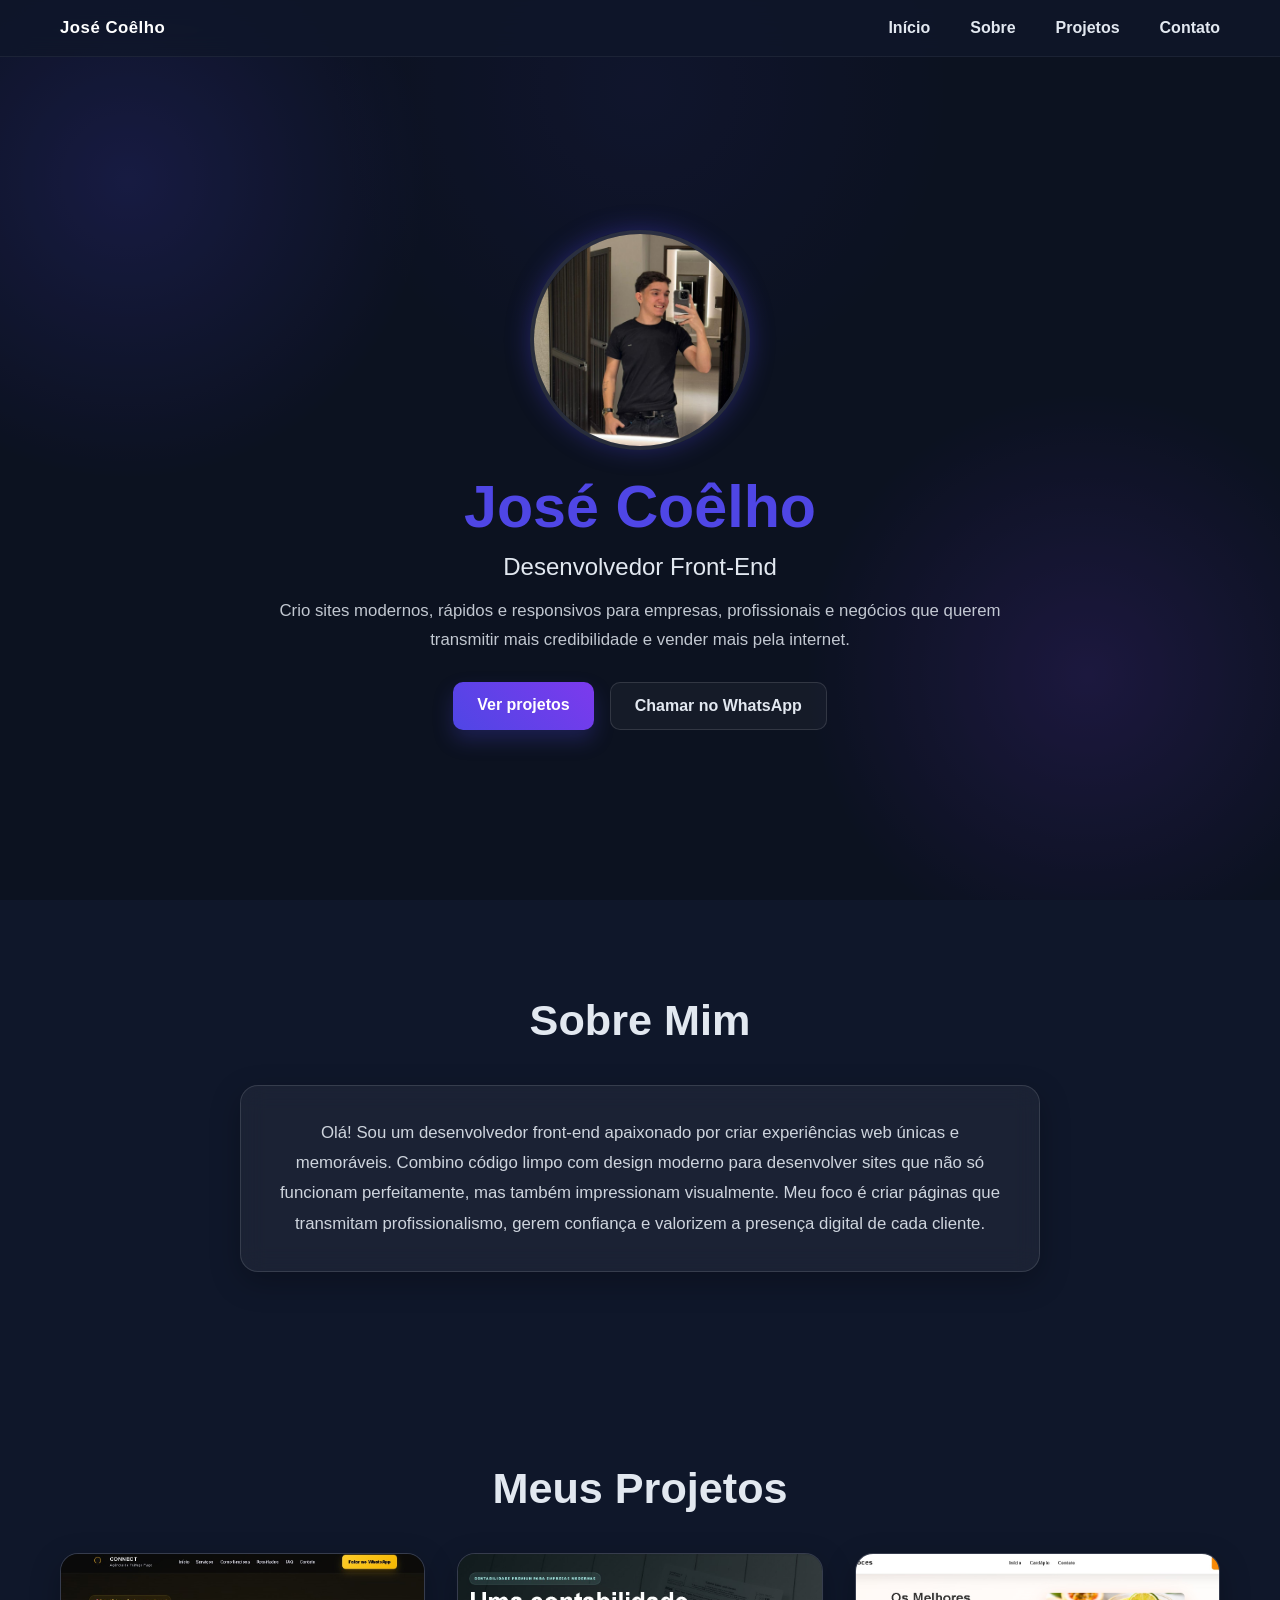
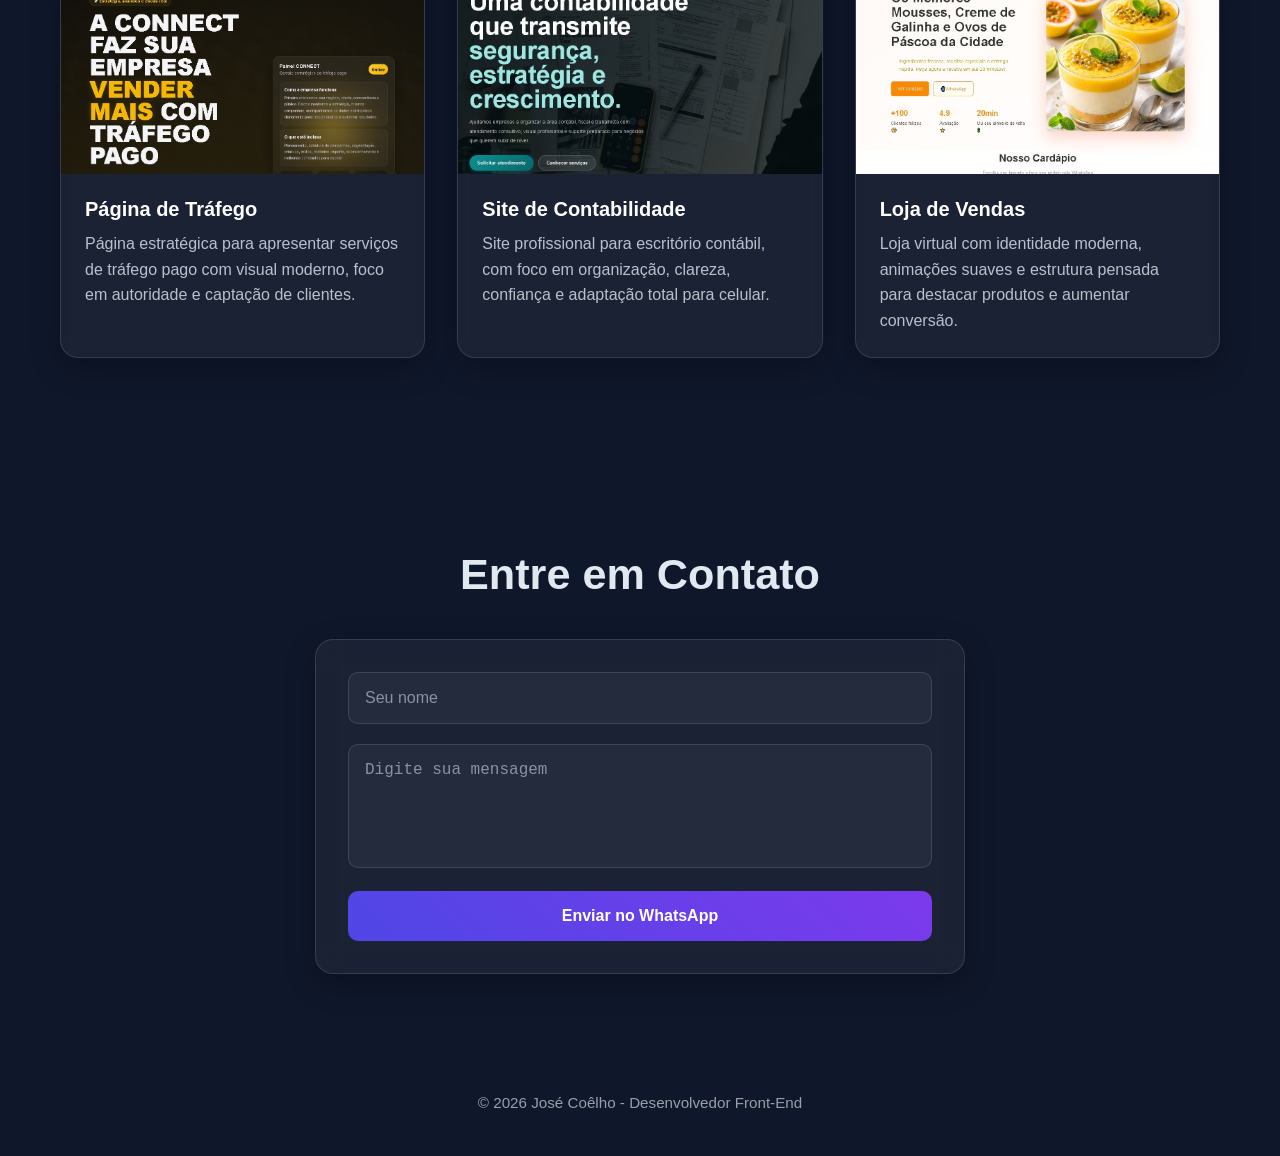
<file: index.html>
<!DOCTYPE html>
<html lang="pt-BR">
<head>
  <meta charset="UTF-8">
  <meta name="viewport" content="width=device-width, initial-scale=1.0">
  <title>José Coêlho | Portfólio Front-End</title>
  <meta name="description" content="Portfólio de José Coêlho, desenvolvedor front-end. Criação de sites modernos, responsivos e profissionais para empresas e negócios.">
  <link rel="stylesheet" href="style.css">
</head>
<body>

  <div class="particulas"></div>

  <nav class="navegacao">
    <div class="container navegacao-conteudo">
      <a href="#inicio" class="logo">José Coêlho</a>

      <ul class="menu" id="menu">
        <li><a href="#inicio" class="menu-link">Início</a></li>
        <li><a href="#sobre" class="menu-link">Sobre</a></li>
        <li><a href="#projetos" class="menu-link">Projetos</a></li>
        <li><a href="#contatos" class="menu-link">Contato</a></li>
      </ul>

      <button class="botao-menu" id="botaoMenu" aria-label="Abrir menu">
        <span></span>
        <span></span>
        <span></span>
      </button>
    </div>
  </nav>

  <main class="cabecalho" id="inicio">
    <div class="container cabecalho-conteudo">
      <img src="img/EU.jpeg" alt="Foto de José Coêlho" class="foto-perfil">

      <h1>José Coêlho</h1>
      <p class="subtitulo">Desenvolvedor Front-End</p>

      <p class="descricao-cabecalho">
        Crio sites modernos, rápidos e responsivos para empresas, profissionais e negócios que querem transmitir mais credibilidade e vender mais pela internet.
      </p>

      <div class="cabecalho-botoes">
        <a href="#projetos" class="botao botao-primario">Ver projetos</a>
        <a href="https://wa.me/5586998079212?text=Olá,%20vim%20pelo%20seu%20portfólio%20e%20quero%20fazer%20um%20orçamento." target="_blank" class="botao botao-secundario">Chamar no WhatsApp</a>
      </div>
    </div>
  </main>

  <section id="sobre" class="sobre">
    <div class="container">
      <h2 class="sobre-titulo">Sobre Mim</h2>

      <div class="sobre-caixa">
        <p class="sobre-paragrafo">
          Olá! Sou um desenvolvedor front-end apaixonado por criar experiências web únicas e memoráveis.
          Combino código limpo com design moderno para desenvolver sites que não só funcionam perfeitamente,
          mas também impressionam visualmente. Meu foco é criar páginas que transmitam profissionalismo,
          gerem confiança e valorizem a presença digital de cada cliente.
        </p>
      </div>
    </div>
  </section>

  <section id="projetos" class="projetos">
    <div class="container">
      <h2 class="projetos-titulo">Meus Projetos</h2>

      <div class="projetos-caixa">
        <article class="projetos-card">
          <img src="img/connect.jpeg " alt="Projeto página de tráfego" class="projeto-imagens">
          <div class="caixa-texto-projeto">
            <h3 class="info-projetos">Página de Tráfego</h3>
            <p class="paragrafo-projetos">
              Página estratégica para apresentar serviços de tráfego pago com visual moderno, foco em autoridade e captação de clientes.
            </p>
          </div>
        </article>

        <article class="projetos-card">
          <img src="img/COELHO.jpeg" alt="Projeto site de contabilidade" class="projeto-imagens">
          <div class="caixa-texto-projeto">
            <h3 class="info-projetos">Site de Contabilidade</h3>
            <p class="paragrafo-projetos">
              Site profissional para escritório contábil, com foco em organização, clareza, confiança e adaptação total para celular.
            </p>
          </div>
        </article>

        <article class="projetos-card">
          <img src="img/LOJA.jpeg" alt="Projeto loja virtual" class="projeto-imagens">
          <div class="caixa-texto-projeto">
            <h3 class="info-projetos">Loja de Vendas</h3>
            <p class="paragrafo-projetos">
              Loja virtual com identidade moderna, animações suaves e estrutura pensada para destacar produtos e aumentar conversão.
            </p>
          </div>
        </article>
      </div>
    </div>
  </section>

  <section id="contatos" class="contatos">
    <div class="container">
      <h2 class="contatos-titulo">Entre em Contato</h2>

      <form class="formulario-contato" id="formulario">
        <div class="grupo-form">
          <input type="text" placeholder="Seu nome" class="campo-form" id="nome" required>
        </div>

        <div class="grupo-form">
          <textarea placeholder="Digite sua mensagem" class="campo-form" id="mensagem" rows="5" required></textarea>
        </div>

        <button type="submit" class="botao-form">Enviar no WhatsApp</button>
      </form>
    </div>
  </section>

  <footer class="rodape">
    <div class="container">
      <p>© 2026 José Coêlho - Desenvolvedor Front-End</p>
    </div>
  </footer>

  <script src="script.js"></script>
</body>
</html>
</file>
<file: style.css>
* {
    margin: 0;
    padding: 0;
    box-sizing: border-box;
}

html {
    scroll-behavior: smooth;
}

:root {
    --primaria: #4f46e5;
    --secundaria: #7c3aed;
    --escuro: #0f172a;
    --maisEscuro: #0a0f1c;
    --claro: #e2e8f0;
    --branco: #ffffff;
    --vidro: rgba(255, 255, 255, 0.08);
    --borda: rgba(255, 255, 255, 0.12);
    --sombra: 0 10px 30px rgba(0, 0, 0, 0.25);
}

body {
    font-family: 'Segoe UI', Tahoma, Geneva, Verdana, sans-serif;
    background-color: var(--escuro);
    color: var(--claro);
    overflow-x: hidden;
}

.container {
    width: 100%;
    max-width: 1200px;
    margin: 0 auto;
    padding: 0 20px;
}

.particulas {
    position: fixed;
    inset: 0;
    z-index: -1;
    opacity: 0.6;
    background:
        radial-gradient(circle at 10% 20%, rgba(79, 70, 229, 0.28) 0%, transparent 22%),
        radial-gradient(circle at 85% 75%, rgba(124, 58, 237, 0.24) 0%, transparent 22%),
        radial-gradient(circle at 50% 10%, rgba(79, 70, 229, 0.10) 0%, transparent 30%),
        var(--maisEscuro);
}

.navegacao {
    position: fixed;
    top: 0;
    left: 0;
    width: 100%;
    padding: 18px 0;
    background: rgba(15, 23, 42, 0.82);
    backdrop-filter: blur(12px);
    border-bottom: 1px solid rgba(255, 255, 255, 0.06);
    z-index: 1000;
}

.navegacao-conteudo {
    display: flex;
    align-items: center;
    justify-content: space-between;
}

.logo {
    text-decoration: none;
    color: var(--branco);
    font-weight: 800;
    font-size: 1.05rem;
    letter-spacing: 0.5px;
}

.menu {
    display: flex;
    align-items: center;
    gap: 2.5rem;
    list-style: none;
}

.menu-link {
    text-decoration: none;
    color: var(--claro);
    font-weight: 700;
    position: relative;
    padding: 0.5rem 0;
    transition: color 0.3s ease;
}

.menu-link:hover {
    color: var(--branco);
}

.menu-link::before {
    content: '';
    height: 2px;
    width: 0;
    position: absolute;
    bottom: 0;
    left: 0;
    background: linear-gradient(90deg, var(--primaria), var(--secundaria));
    transition: width 0.4s ease;
    border-radius: 999px;
}

.menu-link:hover::before {
    width: 100%;
}

.botao-menu {
    display: none;
    background: transparent;
    border: none;
    cursor: pointer;
}

.botao-menu span {
    display: block;
    width: 26px;
    height: 3px;
    margin: 5px 0;
    border-radius: 999px;
    background: var(--branco);
}

.cabecalho {
    min-height: 100vh;
    display: flex;
    align-items: center;
    padding-top: 120px;
    padding-bottom: 60px;
}

.cabecalho-conteudo {
    display: flex;
    flex-direction: column;
    align-items: center;
    text-align: center;
}

.foto-perfil {
    width: 220px;
    height: 220px;
    border-radius: 50%;
    object-fit: cover;
    object-position: center;
    display: block;
    border: 4px solid rgba(255, 255, 255, 0.12);
    box-shadow: 0 0 25px rgba(79, 70, 229, 0.35);
    animation: flutuar 5s ease-in-out infinite;
}

h1 {
    font-size: 3.7rem;
    color: var(--primaria);
    font-weight: 800;
    margin-top: 24px;
    margin-bottom: 14px;
    line-height: 1.1;
}

.subtitulo {
    font-size: 1.5rem;
    color: var(--claro);
    margin-bottom: 16px;
}

.descricao-cabecalho {
    max-width: 760px;
    font-size: 1.05rem;
    line-height: 1.7;
    color: rgba(226, 232, 240, 0.85);
    margin-bottom: 28px;
}

.cabecalho-botoes {
    display: flex;
    gap: 1rem;
    flex-wrap: wrap;
    justify-content: center;
}

.botao {
    text-decoration: none;
    padding: 14px 24px;
    border-radius: 10px;
    font-weight: 700;
    transition: all 0.35s ease;
}

.botao-primario {
    background: linear-gradient(45deg, var(--primaria), var(--secundaria));
    color: var(--branco);
    box-shadow: 0 10px 20px rgba(79, 70, 229, 0.25);
}

.botao-primario:hover {
    transform: translateY(-4px);
    box-shadow: 0 16px 28px rgba(79, 70, 229, 0.35);
}

.botao-secundario {
    color: var(--claro);
    border: 1px solid var(--borda);
    background: rgba(255, 255, 255, 0.04);
}

.botao-secundario:hover {
    transform: translateY(-4px);
    background: rgba(255, 255, 255, 0.08);
}

.sobre,
.projetos,
.contatos {
    padding: 6rem 0;
}

.sobre-titulo,
.projetos-titulo,
.contatos-titulo {
    font-size: 2.7rem;
    color: var(--claro);
    text-align: center;
    margin-bottom: 2.5rem;
}

.sobre-caixa,
.formulario-contato {
    padding: 2rem;
    max-width: 800px;
    margin: 0 auto;
    border-radius: 18px;
    border: 1px solid var(--borda);
    background: rgba(255, 255, 255, 0.05);
    backdrop-filter: blur(12px);
    box-shadow: var(--sombra);
}

.sobre-paragrafo {
    text-align: center;
    font-size: 1.05rem;
    line-height: 1.8;
    color: rgba(226, 232, 240, 0.9);
}

.projetos-caixa {
    display: grid;
    grid-template-columns: repeat(3, 1fr);
    gap: 2rem;
}

.projetos-card {
    background: rgba(255, 255, 255, 0.05);
    border-radius: 18px;
    backdrop-filter: blur(8px);
    border: 1px solid var(--borda);
    overflow: hidden;
    transition: all 0.4s ease;
    cursor: pointer;
    box-shadow: var(--sombra);
}

.projetos-card:hover {
    box-shadow: 0 18px 35px rgba(79, 70, 229, 0.18);
    transform: translateY(-10px) scale(1.02);
}

.projeto-imagens {
    height: 220px;
    width: 100%;
    object-fit: cover;
    display: block;
}

.caixa-texto-projeto {
    padding: 1.5rem;
}

.info-projetos {
    margin-bottom: 10px;
    font-size: 1.25rem;
    color: var(--branco);
}

.paragrafo-projetos {
    color: rgba(226, 232, 240, 0.8);
    line-height: 1.6;
}

.formulario-contato {
    max-width: 650px;
}

.grupo-form {
    margin-bottom: 1.2rem;
}

.campo-form {
    width: 100%;
    padding: 1rem 1rem;
    background: rgba(255, 255, 255, 0.04);
    border-radius: 10px;
    color: var(--claro);
    border: 1px solid var(--borda);
    outline: none;
    font-size: 1rem;
    transition: all 0.3s ease;
    resize: none;
}

.campo-form::placeholder {
    color: rgba(226, 232, 240, 0.55);
}

.campo-form:focus {
    border-color: var(--secundaria);
    box-shadow: 0 0 0 4px rgba(124, 58, 237, 0.12);
    transform: translateY(-2px);
}

.botao-form {
    color: var(--branco);
    background: linear-gradient(45deg, var(--primaria), var(--secundaria));
    padding: 1rem 2rem;
    border: none;
    border-radius: 10px;
    cursor: pointer;
    width: 100%;
    font-size: 1rem;
    font-weight: 700;
    transition: all 0.35s ease;
}

.botao-form:hover {
    transform: translateY(-4px);
    box-shadow: 0 8px 20px rgba(79, 70, 229, 0.35);
}

.rodape {
    padding: 24px 0 40px;
    text-align: center;
    color: rgba(226, 232, 240, 0.65);
    font-size: 0.95rem;
}

@keyframes flutuar {
    0%, 100% {
        transform: translateY(0);
    }

    50% {
        transform: translateY(-16px);
    }
}

@media (max-width: 992px) {
    .projetos-caixa {
        grid-template-columns: repeat(2, 1fr);
    }

    h1 {
        font-size: 3rem;
    }
}

@media (max-width: 768px) {
    .botao-menu {
        display: block;
        z-index: 1001;
    }

    .menu {
        position: absolute;
        top: 100%;
        right: 20px;
        width: 220px;
        flex-direction: column;
        align-items: flex-start;
        gap: 1rem;
        padding: 1.2rem;
        border-radius: 14px;
        background: rgba(15, 23, 42, 0.98);
        border: 1px solid var(--borda);
        box-shadow: var(--sombra);
        display: none;
    }

    .menu.ativo {
        display: flex;
    }

    .cabecalho {
        padding-top: 130px;
    }

    .foto-perfil {
        width: 180px;
        height: 180px;
    }

    h1 {
        font-size: 2.5rem;
    }

    .subtitulo {
        font-size: 1.2rem;
    }

    .descricao-cabecalho {
        font-size: 1rem;
    }

    .sobre-titulo,
    .projetos-titulo,
    .contatos-titulo {
        font-size: 2.1rem;
    }

    .projetos-caixa {
        grid-template-columns: 1fr;
    }

    .cabecalho-botoes {
        flex-direction: column;
        width: 100%;
    }

    .cabecalho-botoes .botao {
        width: 100%;
        max-width: 320px;
        text-align: center;
    }
}

@media (max-width: 480px) {
    .container {
        padding: 0 16px;
    }

    .navegacao {
        padding: 14px 0;
    }

    .foto-perfil {
        width: 155px;
        height: 155px;
    }

    h1 {
        font-size: 2.1rem;
    }

    .subtitulo {
        font-size: 1rem;
    }

    .descricao-cabecalho {
        font-size: 0.95rem;
    }

    .sobre,
    .projetos,
    .contatos {
        padding: 4.5rem 0;
    }

    .sobre-caixa,
    .formulario-contato {
        padding: 1.3rem;
    }

    .projeto-imagens {
        height: 200px;
    }
}
</file>
